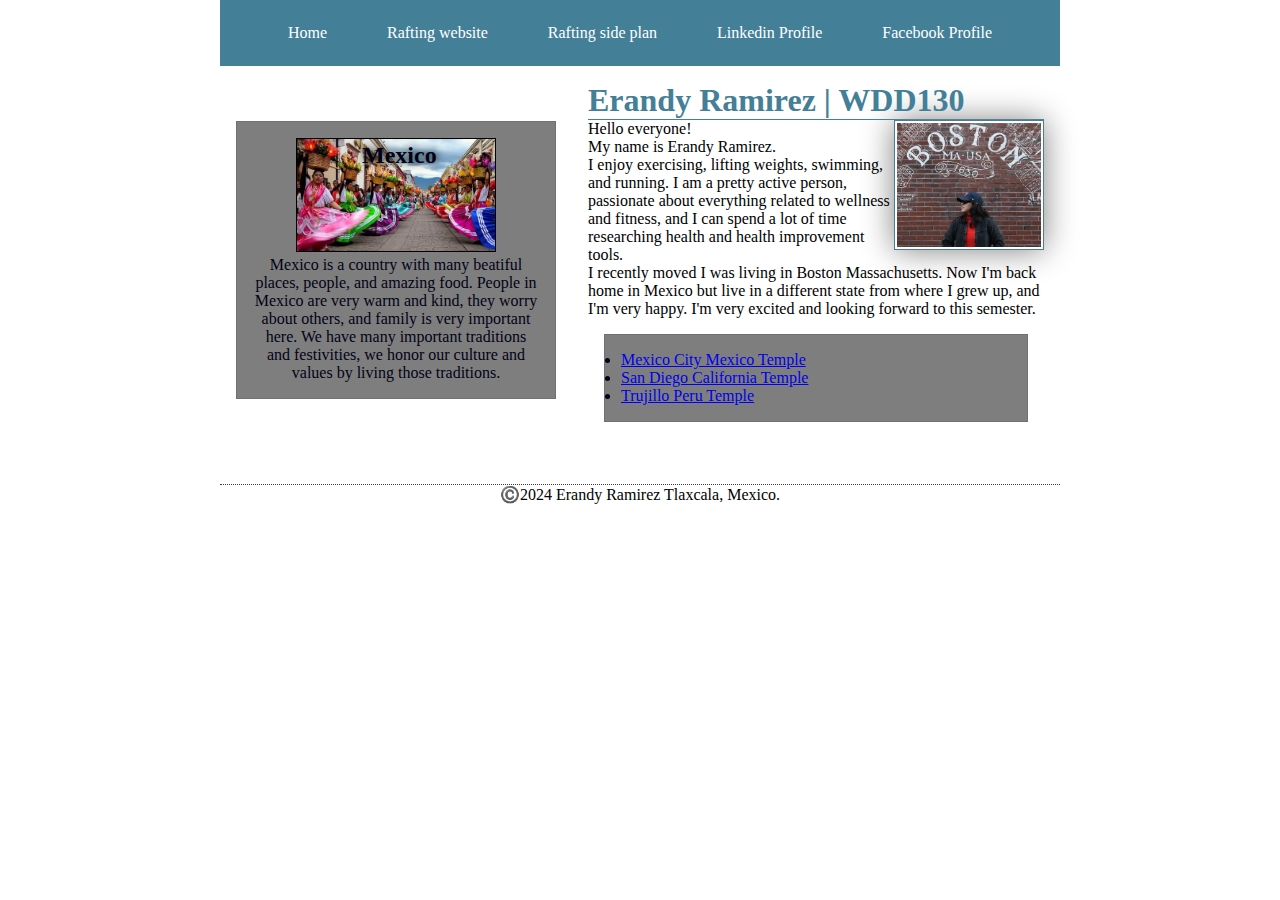
<file: index.html>
<!DOCTYPE html>
<html lang="en-US">
    <head>
        <meta charset="utf-8">
        <meta name="viewport" content="width=device-width,initial-scale=1.0">
        <title>Erandy Ramirez WDD 130</title>
        <meta name="description" content="Erandy's BYU-Idaho WDD130 home page.">
        <meta name="author" content="Erandy Ramirez">
        <link rel="stylesheet" href="styles/styles.css">
    </head>
    <body>
        <header>
            <nav>
                <a href="wwr/index.html" target="_blank">Home</a>
                <a href="wwr/index.html" target="_blank">Rafting website</a>
                <a href="wwr/site-plan-rafting.html" target="_blank">Rafting side plan</a>
                <a href="https://www.linkedin.com/in/erandyr/" target="_blank">Linkedin Profile</a>
                <a href="https://www.facebook.com/erandy.ramirez.7/" target="_blank">Facebook Profile</a>
            </nav>
        </header>
        <div class="grid">
            <main>
                <h1>Erandy Ramirez | WDD130</h1>
                <img src="images/profile_picture.webp" alt="Erandy Ramirez" width="200">
                <p>Hello everyone!</p>
                <p>My name is Erandy Ramirez. <br>
                    I enjoy exercising, lifting weights, swimming, and running. 
                    I am a pretty active person, passionate about everything 
                    related to wellness and fitness, and I can spend a lot of 
                    time researching health and health improvement tools.<br>
                    I recently moved I was living in Boston Massachusetts. Now I'm back home in Mexico 
                    but live in a different state from where I grew up, and I'm very happy. 
                    I'm very excited and looking forward to this semester.
                </p>
                <ul class="box">
                    <li><a href="https://www.churchofjesuschrist.org/temples/details/mexico-city-mexico-temple?lang=eng" target="_blank">Mexico City Mexico Temple</a></li>
                    <li><a href="https://www.churchofjesuschrist.org/temples/details/san-diego-california-temple?lang=eng" target="_blank">San Diego California Temple</a></li>
                    <li><a href="https://www.churchofjesuschrist.org/temples/details/trujillo-peru-temple?lang=eng" target="_blank">Trujillo Peru Temple</a></li>
                </ul>
            </main>
            <aside class="box">
                <h2>Mexico</h2>
                <img src="images/guelaguetza.webp" alt="Guelaguetza mexican celebration">
                <p>Mexico is a country with many beatiful places, people, and amazing food.
                    People in Mexico are very warm and kind, they worry about others, and family is very important here.
                    We have many important traditions and festivities, we honor our culture and values by living those traditions.
                </p>
            </aside>
        </div>
        <footer>
            <p>©️2024 Erandy Ramirez Tlaxcala, Mexico.</p>
        </footer>
    </body>
<!--07/08/2024-->
</html>
</file>
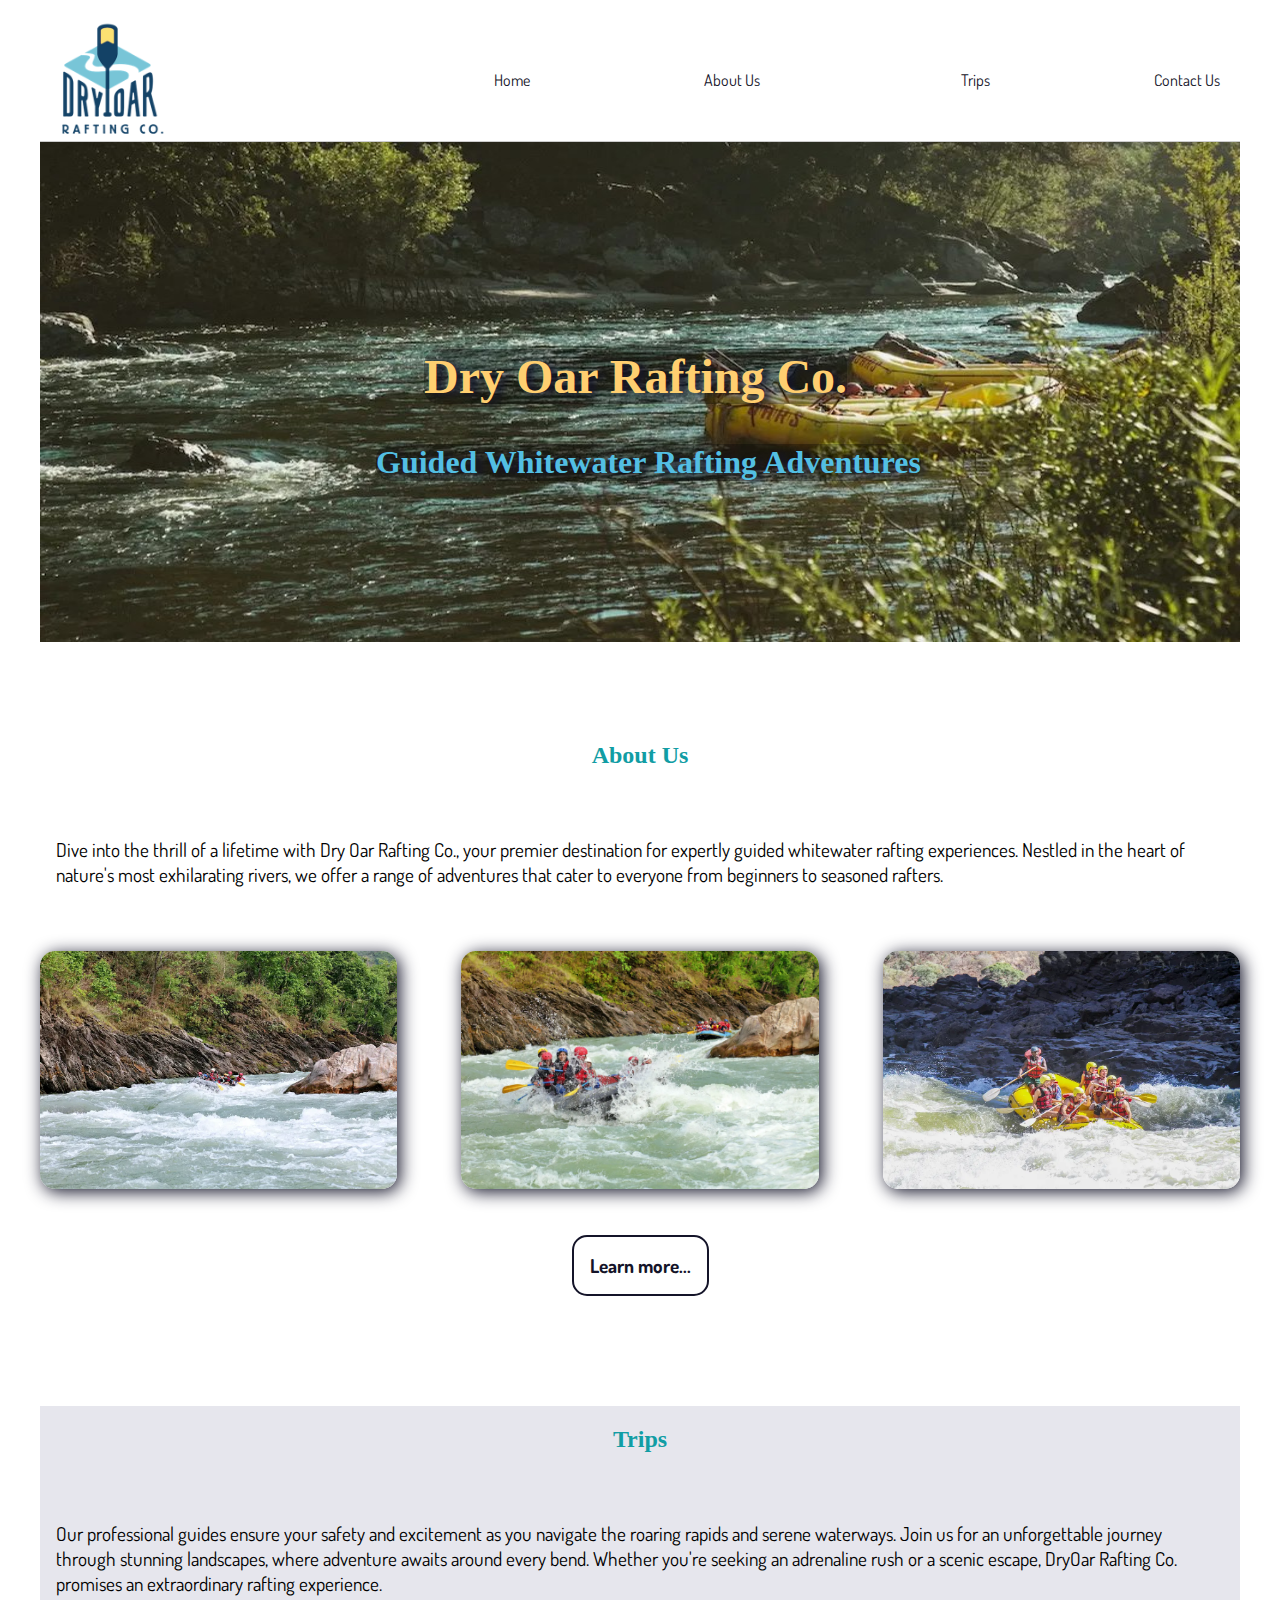
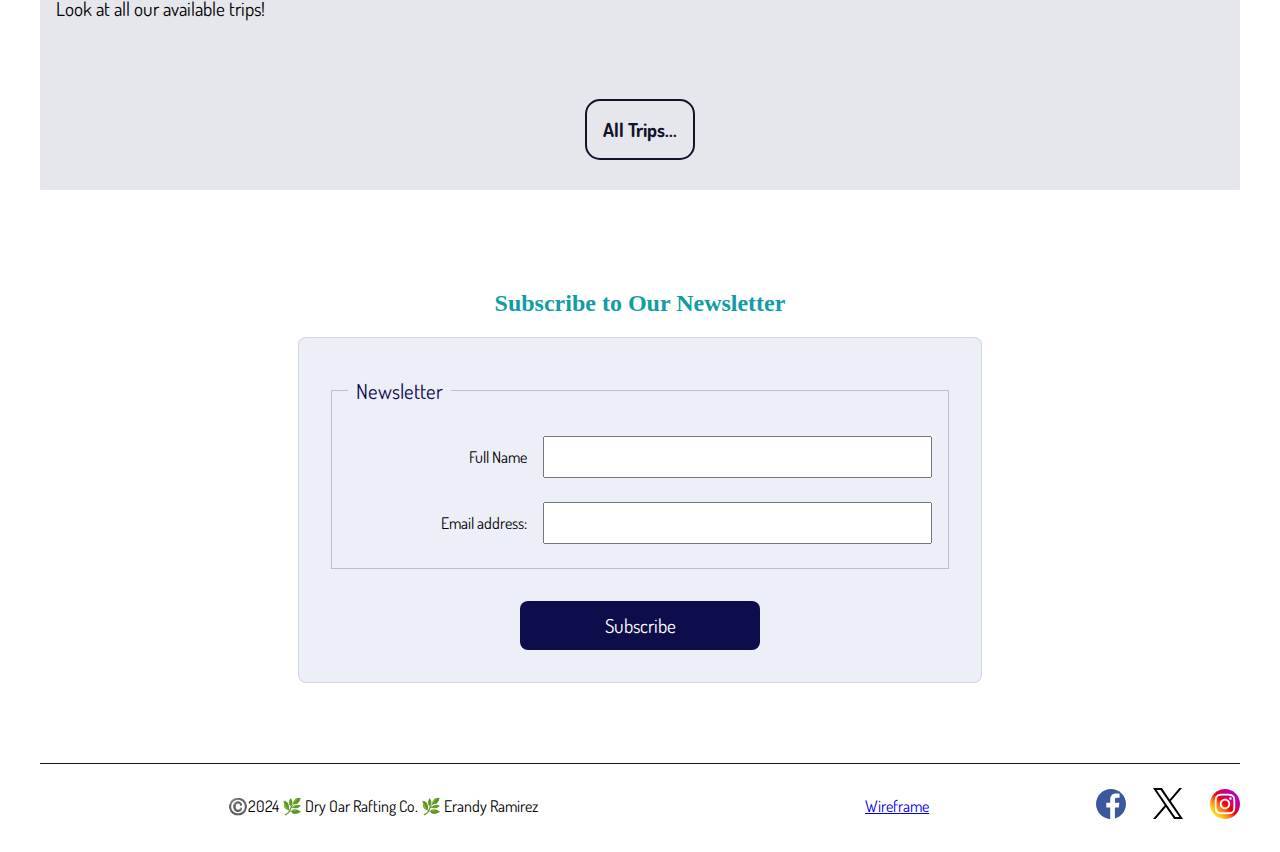
<file: wwr/index.html>
<!DOCTYPE html>
<html lang="en-US">
<head>
    <meta charset="UTF-8">
    <meta name="viewport" content="width=device-width, initial-scale=1.0">
    <title>Dry Oar Rafting Co. | Home Page</title>
    <meta name="description" content="Home Page which provide information about the company, link to Trips page, and form subscription to the newsletter.">
    <meta name="author" content="Erandy Ramirez">
    <link rel="stylesheet" href="styles/rafting.css">
</head>
<body class="homePageBody">
    <header class="grid headerHomePage">
        <img class="logoImg" src="images/dryoarlogo3.png" alt="Dry Oar Logo">
        <nav>
            <ul class="flex navigation">
                <li><a href="index.html">Home</a></li>
                <li><a href="about.html">About Us</a></li>
                <li><a href="trips.html">Trips</a></li>
                <li><a href="contact.html">Contact Us</a></li>
            </ul>
        </nav>
    </header>
    <main>
        <div class="homePageHeroImg">
            <img src="images/trips2.jpg" alt="Whitewater rafting image">
            <h1>Dry Oar Rafting Co.</h1>
            <h2>Guided Whitewater Rafting Adventures</h2>
        </div>
        <div class="gridContainer">
            <h2>About Us</h2>
            <p>
                Dive into the thrill of a lifetime with Dry Oar Rafting Co., 
                your premier destination for expertly guided whitewater rafting experiences. 
                Nestled in the heart of nature's most exhilarating rivers, we offer a 
                range of adventures that cater to everyone from beginners to seasoned rafters.
            </p>
            <div class="introImagesContainer">
                <img class="introImg" src="images/trips1.webp" alt="Whitewater rafting image">
                <img class="introImg" src="images/trips3.webp" alt="Whitewater rafting image">
                <img class="introImg" src="images/trips4.webp" alt="Whitewater rafting image">
            </div>
            <p><a class="homePageLink" href="about.html" target="_blank">Learn more...</a></p>
        </div>
        <div class="gridContainer divTrips">
            <h2>Trips</h2>
            <p>
                Our professional guides ensure your safety and excitement as you navigate the 
                roaring rapids and serene waterways. Join us for an unforgettable journey 
                through stunning landscapes, where adventure awaits around every bend. 
                Whether you're seeking an adrenaline rush or a scenic escape, DryOar Rafting Co.
                promises an extraordinary rafting experience.<br>
                Look at all our available trips!
            </p>
            <p>
                <a class="homePageLink" href="trips.html" target="_blank">All Trips...</a>
            </p>
        </div>
        <div class="gridContainer">
            <h2>Subscribe to Our Newsletter</h2>
            <form class="feedbackForm">
                <fieldset>
                    <legend>Newsletter</legend>
                    <div class="form-item column2">
                        <label for="fullname">Full Name</label>
                        <input id="fullname" type="text" name="fullname">
                    </div>
                    <div class="form-item column2">
                        <label for="email">Email address:</label>
                        <input id="email" type="email" name="email">
                    </div>
                </fieldset>
                <div class="divButton">
                    <button type="submit">Subscribe</button>
                </div>
            </form>
        </div>
    </main>
    <footer class="footerStyle2">
        <p>©️2024 🌿 Dry Oar Rafting Co. 🌿 Erandy Ramirez</p>
        <p><a href="images/home-page-wireframe.png" target="_blank">Wireframe</a></p>
        <nav class="sociallinks">
            <a href="https://www.facebook.com">
                <img class="mediaImg" src="images/facebook.svg" alt="Facebook">
            </a>
            <a href="https://x.com/">
                <img class="mediaImg" src="images/twitter_x.svg" alt="X">
            </a>
            <a href="https://www.instagram.com/">
                <img class="mediaImg" src="images/instagram.svg" alt="Instagram">
            </a>
        </nav>
    </footer>
</body>
</html>
</file>
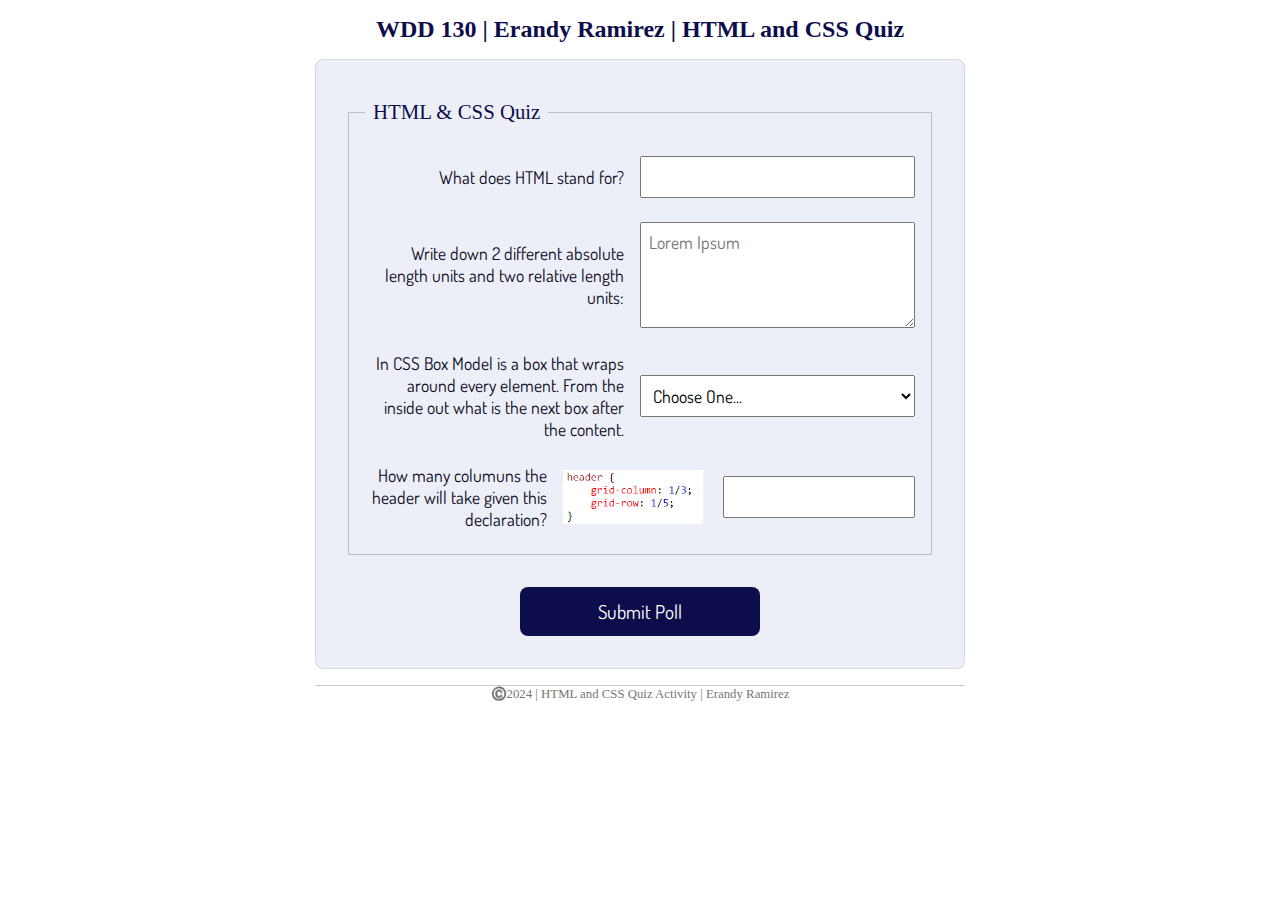
<file: quiz.html>
<!DOCTYPE html>
<html lang="en-US">
<head>
    <meta charset="UTF-8">
    <meta name="viewport" content="width=device-width, initial-scale=1.0">
    <title>Erandy Ramirez | HTML and CSS Quiz</title>
    <meta name="description" content="HTML and CSS form quiz">
    <meta name="author" content="Erandy Ramirez">
    <link rel="stylesheet" href="styles/quiz.css">
</head>
<body>
    <header>
        <h1>WDD 130 | Erandy Ramirez | HTML and CSS Quiz</h1>
    </header>
    <main>
        <form>
            <fieldset>
                <legend>HTML & CSS Quiz</legend>
                <div class="form-item column2">
                    <label for="q1">What does HTML stand for?</label>
                    <input id="q1" type="text" name="q1">
                </div>
                <div class="form-item column2">
                    <label for="q2">Write down 2 different absolute length units and two relative length units:</label>
                    <textarea name="q2" id="q2" rows="4" placeholder="Lorem Ipsum"></textarea>
                </div>
                <div class="form-item column2">
                    <label for="q3">In CSS Box Model is a box that wraps around every element. 
                        From the inside out what is the next box after the content.
                    </label>
                    <select name="q3" id="q3">
                        <option value="" selected disabled>Choose One...</option>
                        <option value="margin">Margin</option>
                        <option value="padding">Padding</option>
                        <option value="width">Width</option>
                        <option value="border">Border</option>
                        <option value="height">Height</option>
                    </select>
                </div>       
                <div class="form-item column3">
                    <label for="q4">How many columuns the header will take given this declaration? </label>
                    <img src="images/quiz_example.png" class="quizImg" alt="example of css declaration">
                    <input type="number" name="q4" id="q4">
                </div>      
            </fieldset>
            <div class="divButton">
                <button type="submit">Submit Poll</button>
            </div>
        </form>
    </main>
    <footer>
        <p>©️2024 | HTML and CSS Quiz Activity | Erandy Ramirez</p>
    </footer>
</body>
</html>
</file>
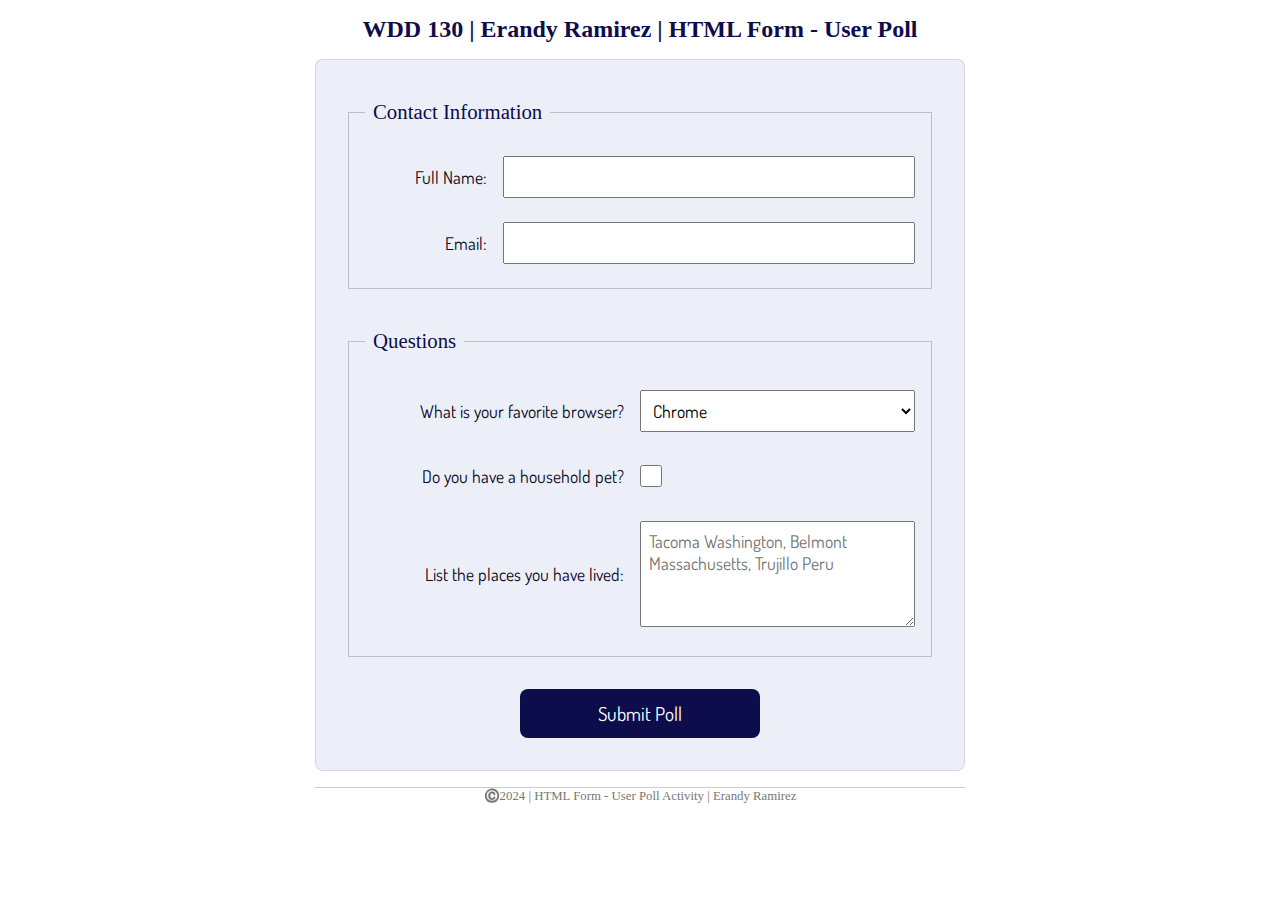
<file: week5/poll-form.html>
<!DOCTYPE html>
<html lang="en-US">
<head>
    <meta charset="UTF-8">
    <meta name="viewport" content="width=device-width, initial-scale=1.0">
    <title>WDD 130 | HTML Form - User Poll</title>
    <link rel="stylesheet" href="styles/poll-form.css">
</head>
<body>
    <header>
        <h1>WDD 130 | Erandy Ramirez | HTML Form - User Poll</h1>
    </header>
    <main>
        <form>
            <fieldset>
                <legend>Contact Information</legend>
                <div class="form-item column2">
                    <label for="fullname">Full Name:</label>
                    <input id="fullname" type="text" name="fullname">
                </div>
                <div class="form-item column2">
                    <label for="useremail">Email:</label>
                    <input type="email" name="useremail" id="useremail">
                </div>
            </fieldset>
            <fieldset>
                <legend>Questions</legend>
                <div class="form-item column1">
                    <label for="browser">What is your favorite browser?</label>
                    <select name="browser" id="browser">
                        <option value="chrome">Chrome</option>
                        <option value="firefox">Firefox</option>
                        <option value="safari">Safari</option>
                        <option value="edge">Edge</option>
                        <option value="brave">Brave</option>
                        <option value="other">Other</option>
                    </select>
                </div>                
                <div class="form-item column1">
                    <label for="pet">Do you have a household pet?</label>
                    <input type="checkbox" name="pet" id="pet">
                </div>
                <div class="form-item column1">
                    <label for="feedback">List the places you have lived:</label>
                    <textarea name="feedback" id="feedback" rows="4" placeholder="Tacoma Washington, Belmont Massachusetts, Trujillo Peru"></textarea>
                </div>
            </fieldset>
            <div class="divButton">
                <button type="submit">Submit Poll</button>
            </div>
        </form>
    </main>
    <footer>
        <p>©️2024 | HTML Form - User Poll Activity | Erandy Ramirez</p>
    </footer>
</body>
</html>
</file>
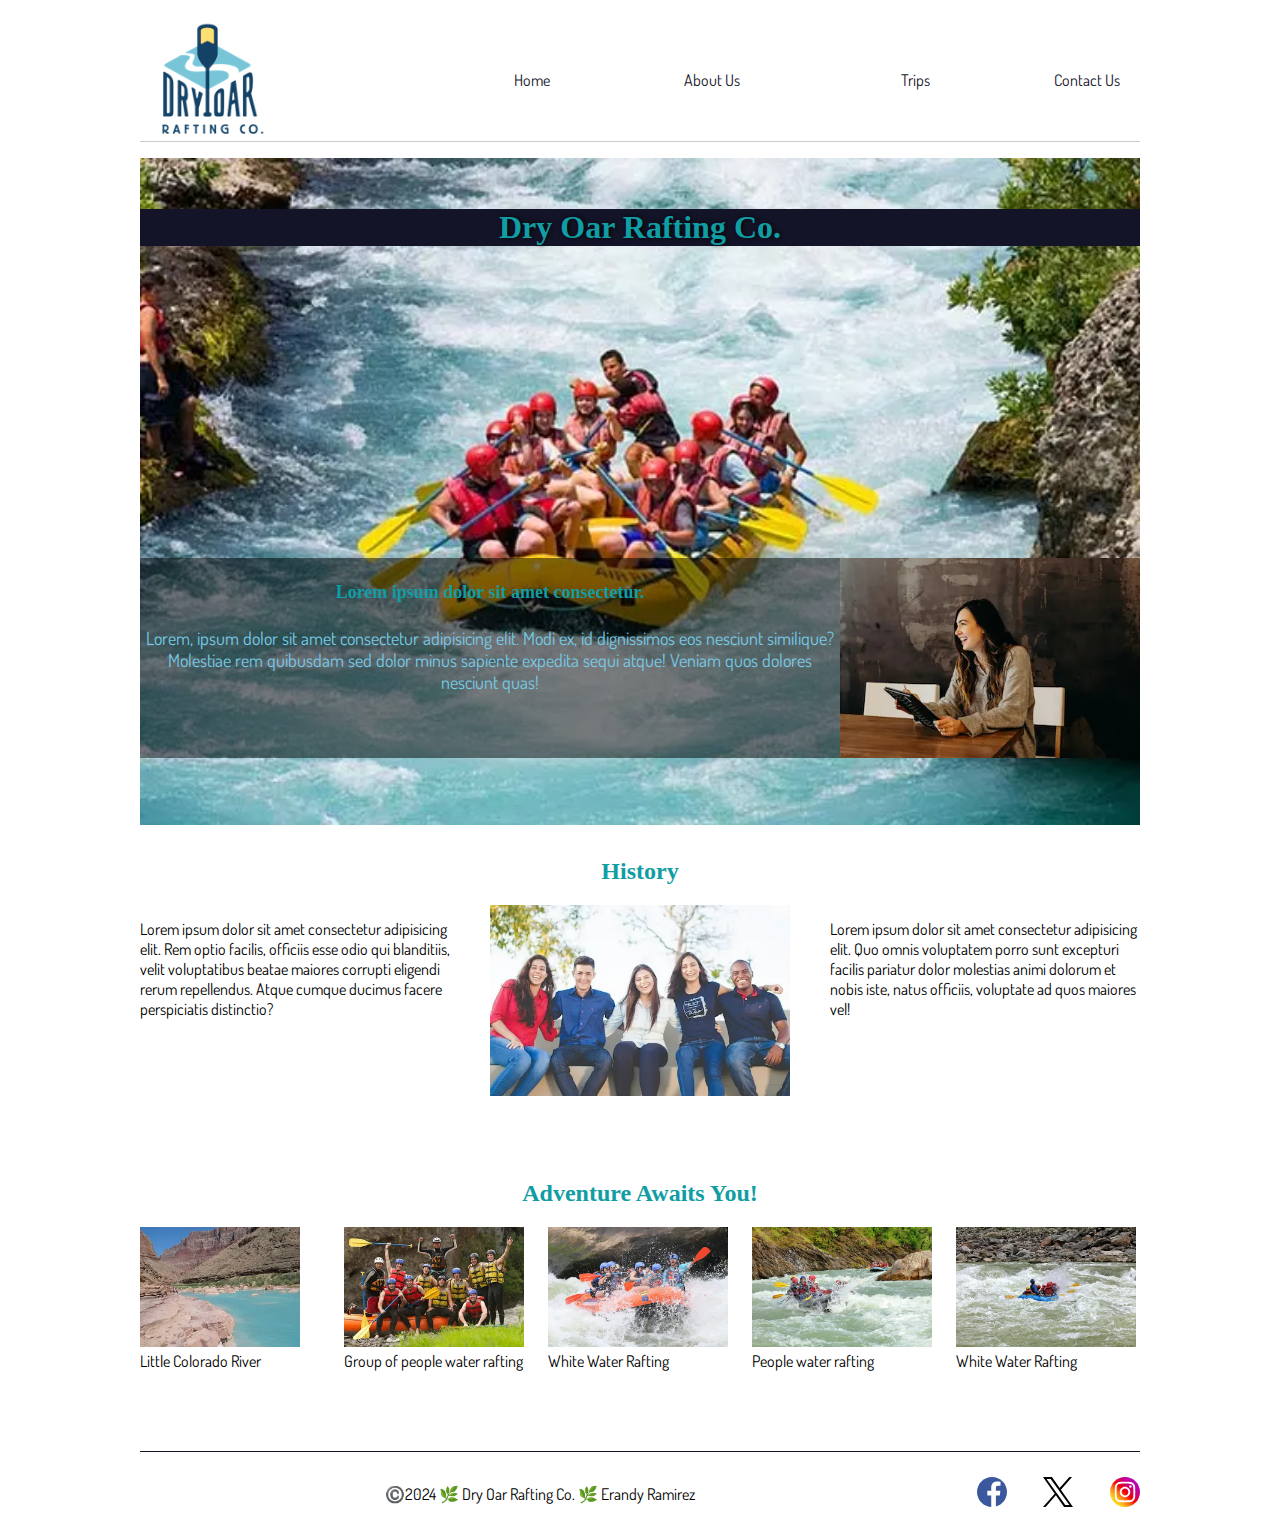
<file: wwr/about.html>
<!DOCTYPE html>
<html lang="en-US">
<head>
    <meta charset="UTF-8">
    <meta name="viewport" content="width=device-width, initial-scale=1.0">
    <title>Dry Oar Rafting Co. | About Us</title>
    <meta name="description" content="About Us Page which provide contact information, history, adventure sites, and other promotions.">
    <meta name="author" content="Erandy Ramirez">
    <link rel="stylesheet" href="styles/rafting.css">
</head>
<body>
    <header class="grid">
        <img class="logoImg" src="images/dryoarlogo3.png" alt="Dry Oar Logo">
        <nav>
            <ul class="flex navigation">
                <li><a href="index.html">Home</a></li>
                <li><a href="about.html">About Us</a></li>
                <li><a href="trips.html">Trips</a></li>
                <li><a href="contact.html">Contact Us</a></li>
            </ul>
        </nav>
    </header>
    <main>
        <div class="hero">
            <img class="heroImg" src="images/hero_image.webp" alt="White water rafting image">
            <h1 class="siteH1">Dry Oar Rafting Co.</h1>
            <article class="articleAboutUs">
                <img class="imgEmployee" src="images/happy_image.webp" alt="Happy client Image" width="200">
                <h4>Lorem ipsum dolor sit amet consectetur.</h4>
                <p>
                    Lorem, ipsum dolor sit amet consectetur adipisicing elit. 
                    Modi ex, id dignissimos eos nesciunt similique? Molestiae 
                    rem quibusdam sed dolor minus sapiente expedita sequi 
                    atque! Veniam quos dolores nesciunt quas!
                </p>
            </article>
        </div>      
        <section class="grid sectionHistory">
            <p class="historyColumn">
                Lorem ipsum dolor sit amet consectetur adipisicing elit. 
                Rem optio facilis, officiis esse odio qui blanditiis, 
                velit voluptatibus beatae maiores corrupti eligendi 
                rerum repellendus. Atque cumque ducimus facere perspiciatis distinctio?
            </p>
            <div class="historyColumn">
                <h2>History</h2>
                <img class="historyImg" src="images/history_image.jpg" alt="Immage of group of people">
            </div>
            <p class="historyColumn">
                Lorem ipsum dolor sit amet consectetur adipisicing elit. 
                Quo omnis voluptatem porro sunt excepturi facilis pariatur 
                dolor molestias animi dolorum et nobis iste, natus officiis, 
                voluptate ad quos maiores vel!
            </p>
        </section>
        <section class="sectionAdventure">
            <h2>Adventure Awaits You!</h2>
            <div class="col12">
                <figure>
                    <img class="adventureImg" src="images/rafting_img1.webp" alt="Little Colorado River Image">
                    <figcaption>Little Colorado River</figcaption>
                </figure>
                <figure>
                    <img class="adventureImg" src="images/rafting_img2.webp" alt="White water rafting image">
                    <figcaption>Group of people water rafting</figcaption>
                </figure>
                <figure>
                    <img class="adventureImg" src="images/rafting_img3.webp" alt="White water rafting image">
                    <figcaption>White Water Rafting</figcaption>
                </figure>
                <figure>
                    <img class="adventureImg" src="images/rafting_img4.webp" alt="White water rafting image">
                    <figcaption>People water rafting</figcaption>
                </figure>
                <figure>
                    <img class="adventureImg" src="images/rafting_img5.webp" alt="White water rafting image">
                    <figcaption>White Water Rafting</figcaption>
                </figure>               
            </div>
        </section>
    </main>
    <footer class="footerStyle">
        <p>©️2024 🌿 Dry Oar Rafting Co. 🌿 Erandy Ramirez</p>
        <nav class="sociallinks">
            <a href="https://www.facebook.com">
                <img class="mediaImg" src="images/facebook.svg" alt="Facebook">
            </a>
            <a href="https://x.com/">
                <img class="mediaImg" src="images/twitter_x.svg" alt="X">
            </a>
            <a href="https://www.instagram.com/">
                <img class="mediaImg" src="images/instagram.svg" alt="Instagram">
            </a>
        </nav>
    </footer>
</body>
</html>
</file>
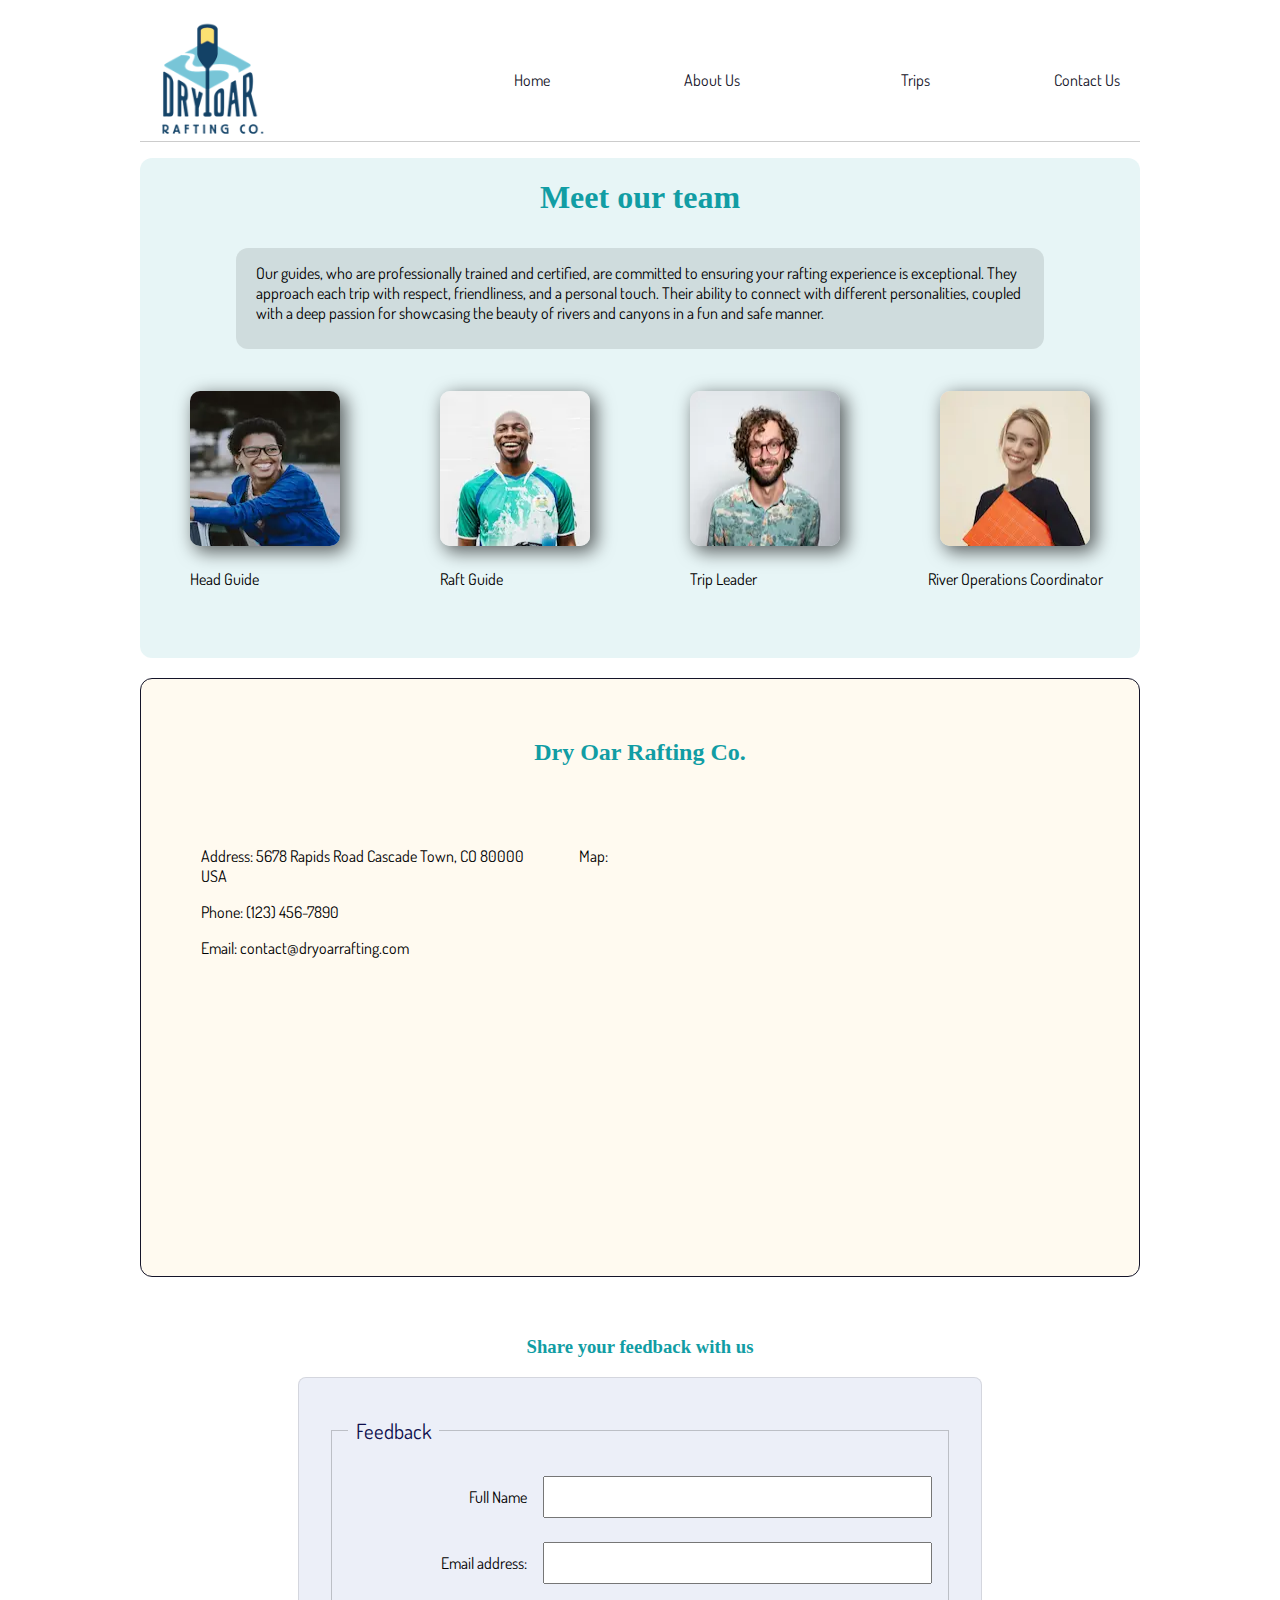
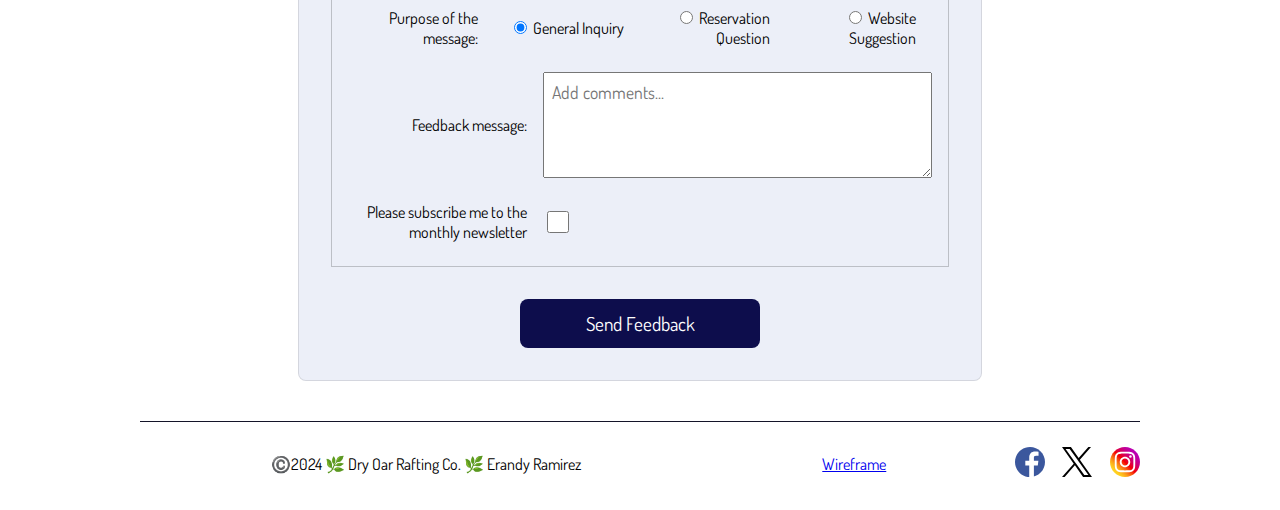
<file: wwr/contact.html>
<!DOCTYPE html>
<html lang="en-US">
<head>
    <meta charset="UTF-8">
    <meta name="viewport" content="width=device-width, initial-scale=1.0">
    <title>Dry Oar Rafting Co. | Contact Page</title>
    <meta name="description" content="Contact Page which provides contact information.">
    <meta name="author" content="Erandy Ramirez">
    <link rel="stylesheet" href="styles/rafting.css">
</head>
<body>
    <header class="grid">
        <img class="logoImg" src="images/dryoarlogo3.png" alt="Dry Oar Logo">
        <nav>
            <ul class="flex navigation">
                <li><a href="index.html">Home</a></li>
                <li><a href="about.html">About Us</a></li>
                <li><a href="trips.html">Trips</a></li>
                <li><a href="contact.html">Contact Us</a></li>
            </ul>
        </nav>
    </header>
    <main>
        <div class="containerEmployees">
            <h1>Meet our team</h1>
            <p>
                Our guides, who are professionally trained and certified, 
                are committed to ensuring your rafting experience is exceptional. 
                They approach each trip with respect, friendliness, and a personal touch. 
                Their ability to connect with different personalities, 
                coupled with a deep passion for showcasing the beauty of 
                rivers and canyons in a fun and safe manner.</p>
            <div class="imagesContainer">
                <figure class="employeeFigure">
                    <img src="images/employee1.webp" alt="Head Guide Image">
                    <figcaption>Head Guide</figcaption>
                </figure>
                <figure class="employeeFigure">
                    <img src="images/employee2.webp" alt="Raft Guide Image">
                    <figcaption>Raft Guide</figcaption>
                </figure>
                <figure class="employeeFigure">
                    <img src="images/employee3.webp" alt="Trip Leader Image">
                    <figcaption>Trip Leader</figcaption>
                </figure>
                <figure class="employeeFigure">
                    <img src="images/employee4.webp" alt="River Operations Coordinator Image">
                    <figcaption>River Operations Coordinator</figcaption>
                </figure>
            </div>
        </div>
        <div class="infoContainer">
            <h2>Dry Oar Rafting Co.</h2>
            <div class="contactInfo">
                <div>
                    <p>
                        Address: 5678 Rapids Road
                        Cascade Town, CO 80000
                        USA
                    </p>
                    <p>Phone: (123) 456-7890</p>
                    <p>Email:  contact@dryoarrafting.com</p>
                </div>
                <div class="mapConatainer">
                    <p>Map: </p>
                    <iframe src="https://www.google.com/maps/embed?pb=!1m14!1m12!1m3!1d18227.566830315733!2d-120.03533187310741!3d37.824450660881176!2m3!1f0!2f0!3f0!3m2!1i1024!2i768!4f13.1!5e0!3m2!1ses-419!2smx!4v1721799320880!5m2!1ses-419!2smx" allowfullscreen="" loading="lazy" referrerpolicy="no-referrer-when-downgrade"></iframe>
                </div>
            </div>
        </div>
        <div class="containerFeedback">
            <h3>Share your feedback with us</h3>
            <form class="feedbackForm">
                <fieldset>
                    <legend>Feedback</legend>
                    <div class="form-item column2">
                        <label for="q1">Full Name</label>
                        <input id="q1" type="text" name="q1">
                    </div>
                    <div class="form-item column2">
                        <label for="q2">Email address:</label>
                        <input id="q2" type="email" name="q2">
                    </div>
                    <div class="form-item column4">
                        <label>Purpose of the message:</label>
                        <label for="inquiry">
                            <input type="radio" name="inquiry" id="inquiry" value="inquiry" checked>
                            General Inquiry
                        </label>
                        <label for="question">
                            <input type="radio" name="question" id="question" value="question">
                            Reservation Question
                        </label>
                        <label for="suggestion">
                            <input type="radio" name="suggestion" id="suggestion" value="suggestion">
                            Website Suggestion
                        </label>
                    </div>       
                    <div class="form-item column2">
                        <label for="feedback">Feedback message:</label>
                        <textarea name="feedback" id="feedback" rows="4" placeholder="Add comments..."></textarea>
                    </div>    
                    <div class="form-item column2">
                        <label for="newsletter">Please subscribe me to the monthly newsletter</label>
                        <input type="checkbox" name="newsletter" id="newsletter">
                    </div>
                </fieldset>
                <div class="divButton">
                    <button type="submit">Send Feedback</button>
                </div>
            </form>
        </div>
    </main>
    <footer class="footerStyle2">
        <p>©️2024 🌿 Dry Oar Rafting Co. 🌿 Erandy Ramirez</p>
        <p><a href="https://app.moqups.com/CT34KAuJ1D0khaBEADvpbwOuuVBBCQR7/view/page/ad64222d5?ui=0" target="_blank">Wireframe</a></p>
        <nav class="sociallinks">
            <a href="https://www.facebook.com">
                <img class="mediaImg" src="images/facebook.svg" alt="Facebook">
            </a>
            <a href="https://x.com/">
                <img class="mediaImg" src="images/twitter_x.svg" alt="X">
            </a>
            <a href="https://www.instagram.com/">
                <img class="mediaImg" src="images/instagram.svg" alt="Instagram">
            </a>
        </nav>
    </footer>
</body>
</html>
</file>
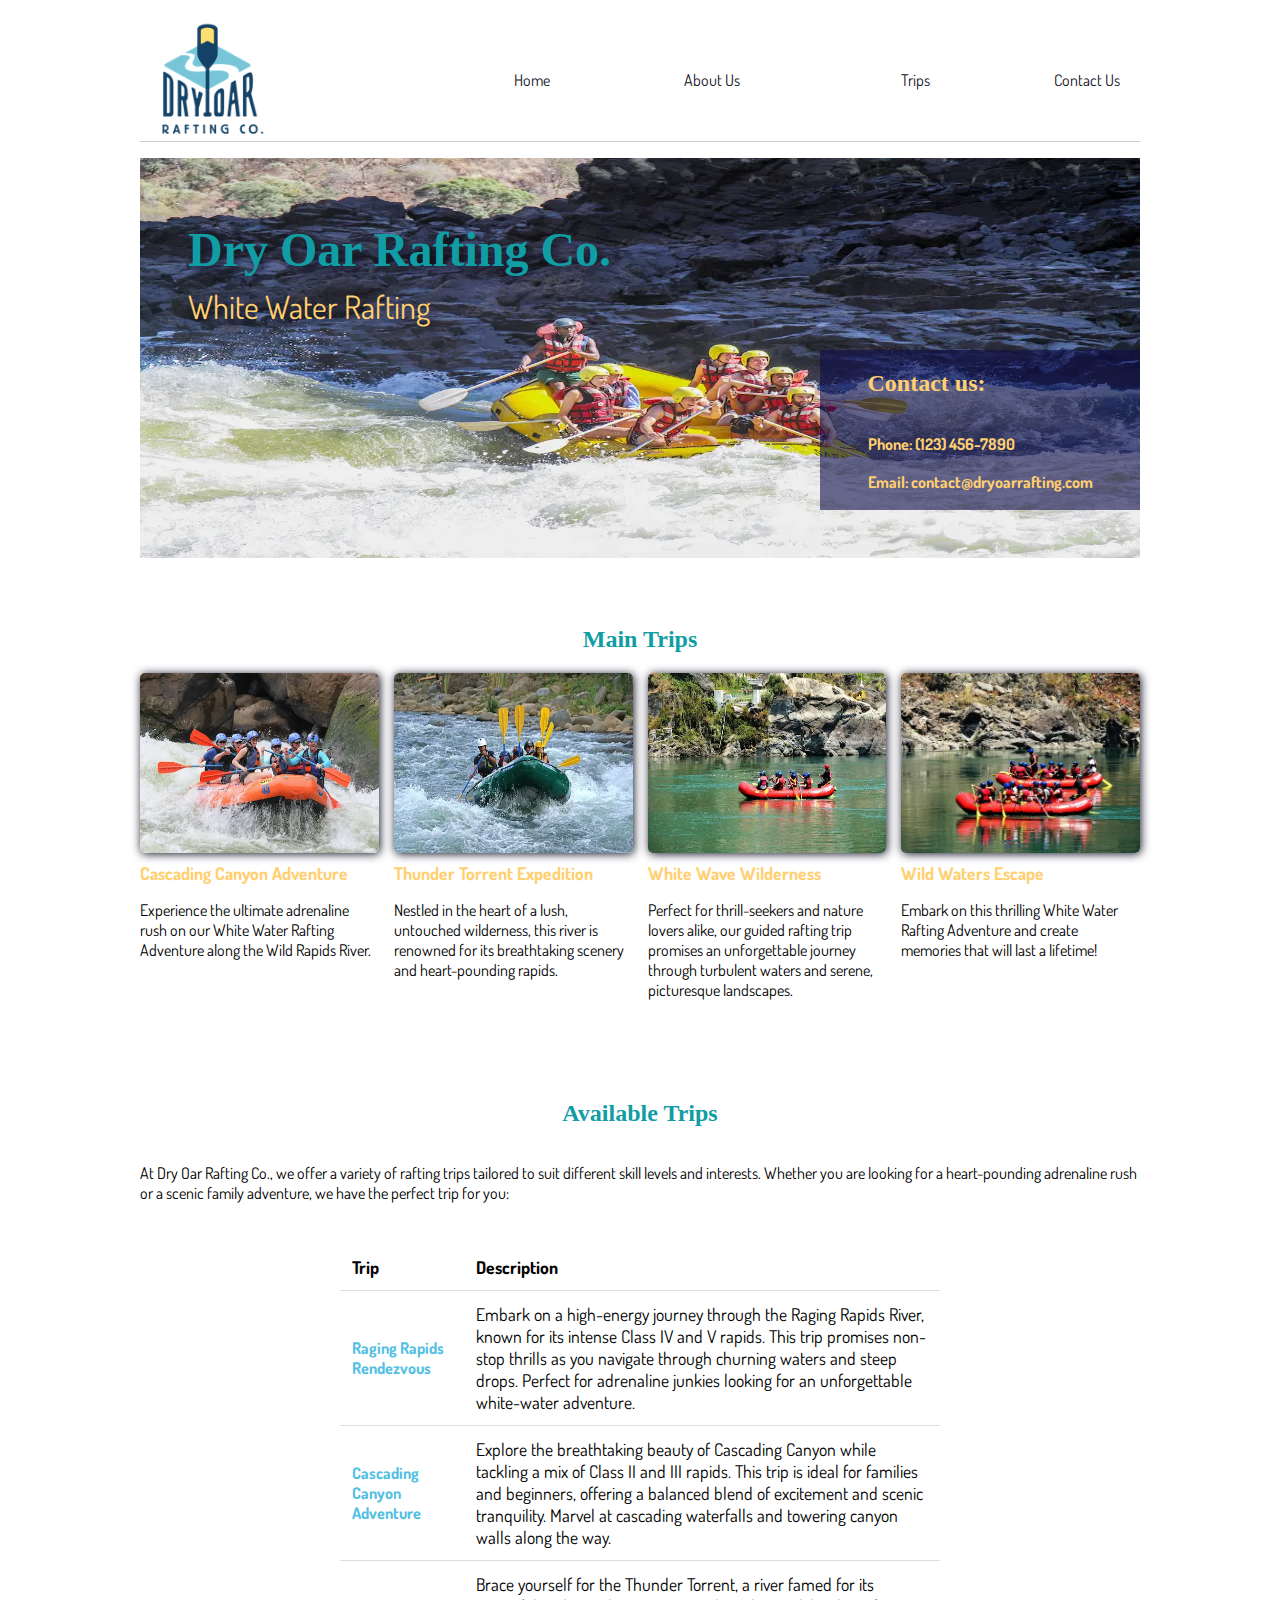
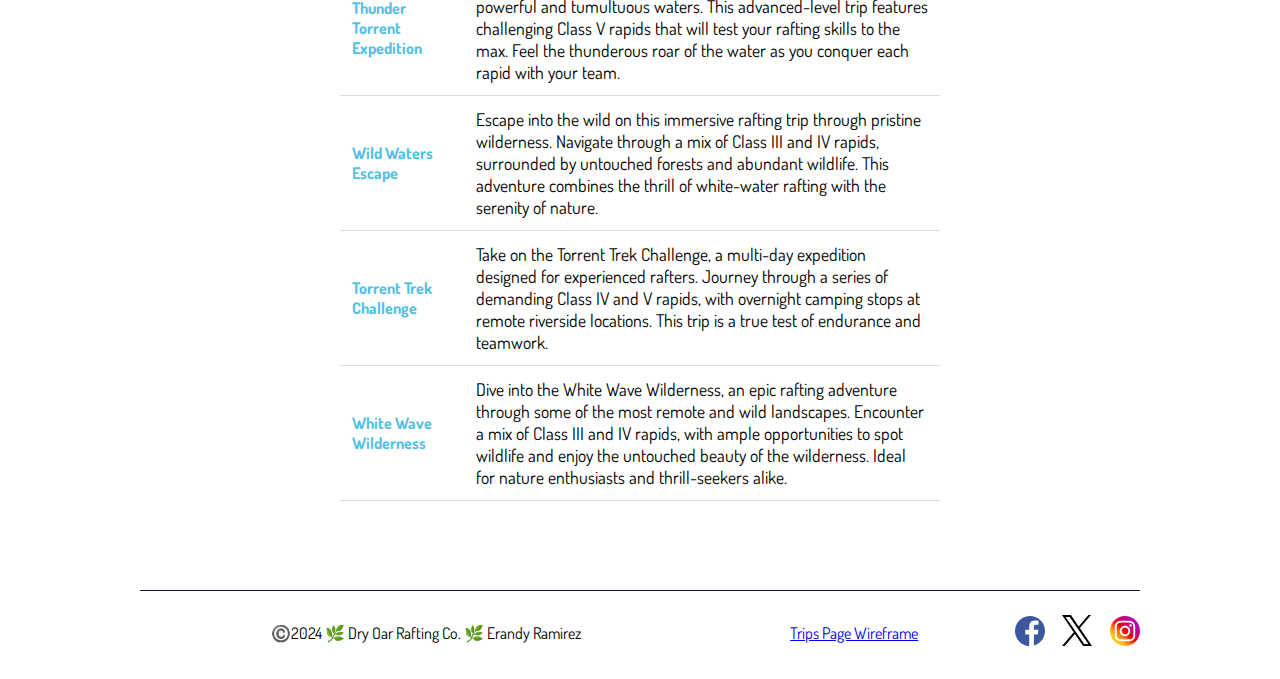
<file: wwr/trips.html>
<!DOCTYPE html>
<html lang="en-US">
<head>
    <meta charset="UTF-8">
    <meta name="viewport" content="width=device-width, initial-scale=1.0">
    <title>Dry Oar Rafting Co. | Trips Page</title>
    <meta name="description" content="Trips Page which provide products, adventure sites, and other promotions.">
    <meta name="author" content="Erandy Ramirez">
    <link rel="stylesheet" href="styles/rafting.css">
</head>
<body>
    <header class="grid">
        <img class="logoImg" src="images/dryoarlogo3.png" alt="Dry Oar Logo">
        <nav>
            <ul class="flex navigation">
                <li><a href="index.html">Home</a></li>
                <li><a href="about.html">About Us</a></li>
                <li><a href="trips.html">Trips</a></li>
                <li><a href="contact.html">Contact Us</a></li>
            </ul>
        </nav>
    </header>
    <main>
        <div class="heroImgContainer">
            <img src="images/trips4.webp" alt="White water rafting image">
            <div>
                <h1>Dry Oar Rafting Co.</h1>
                <p>White Water Rafting</p>
            </div>
            <div class="contactTrips">
                <a href="contact.html" target="_blank"><h2>Contact us:</h2></a>
                <a href="contact.html" target="_blank">Phone: (123) 456-7890</a>
                <a href="contact.html" target="_blank">Email:  contact@dryoarrafting.com</a>
            </div>
        </div>
        <div class="mainTripsContainer">
            <h2>Main Trips</h2>
            <div class="mainTripsImgs">
                <div>
                    <figure>
                        <img class="tripImg" src="images/trips5.webp" alt="Available trips image">
                        <figcaption>Cascading Canyon Adventure</figcaption>
                    </figure>
                    <p>
                        Experience the ultimate adrenaline rush on our White Water Rafting 
                        Adventure along the Wild Rapids River.
                    </p>
                </div>
                <div>
                    <figure>
                        <img class="tripImg" src="images/trips6.webp" alt="Available trips image">
                        <figcaption>Thunder Torrent Expedition</figcaption>
                    </figure>   
                    <p>
                        Nestled in the heart of a lush, untouched wilderness, 
                        this river is renowned for its breathtaking scenery and heart-pounding rapids.
                    </p>
                </div>
                <div>
                    <figure>
                        <img class="tripImg" src="images/trips7.webp" alt="Available trips image">
                        <figcaption>White Wave Wilderness</figcaption>
                    </figure>
                    <p>
                        Perfect for thrill-seekers and nature lovers alike, 
                        our guided rafting trip promises an unforgettable journey 
                        through turbulent waters and serene, picturesque landscapes.
                    </p>
                </div>
                <div>
                    <figure>
                        <img class="tripImg" src="images/trips8.webp" alt="Available trips image">
                        <figcaption>Wild Waters Escape</figcaption>
                    </figure>   
                    <p>
                        Embark on this thrilling White Water Rafting 
                        Adventure and create memories that will last a lifetime!
                    </p>
                </div> 
            </div>
        </div>
        <div class="availableTrips">
            <h2>Available Trips</h2>
            <p>
                At Dry Oar Rafting Co., we offer a variety of rafting trips tailored to 
                suit different skill levels and interests. Whether you are looking for a 
                heart-pounding adrenaline rush or a scenic family adventure, we have the perfect trip for you:
            </p>
            <div class="containerTripsTable">
                <table>
                    <tr>
                        <th>Trip</th>
                        <th>Description</th>
                    </tr>
                    <tr>
                        <td class="tripName">Raging Rapids Rendezvous</td>
                        <td>
                            Embark on a high-energy journey through the Raging Rapids River, 
                            known for its intense Class IV and V rapids. 
                            This trip promises non-stop thrills as you navigate through 
                            churning waters and steep drops. Perfect for adrenaline junkies 
                            looking for an unforgettable white-water adventure.
                        </td>
                    </tr>
                    <tr>
                        <td class="tripName">Cascading Canyon Adventure</td>
                        <td>
                            Explore the breathtaking beauty of Cascading Canyon while tackling 
                            a mix of Class II and III rapids. This trip is ideal for families 
                            and beginners, offering a balanced blend of excitement and scenic 
                            tranquility. Marvel at cascading waterfalls and towering canyon 
                            walls along the way.</td>
                    </tr>
                    <tr>
                        <td class="tripName">Thunder Torrent Expedition</td>
                        <td>
                            Brace yourself for the Thunder Torrent, a river famed for its powerful 
                            and tumultuous waters. This advanced-level trip features challenging 
                            Class V rapids that will test your rafting skills to the max. 
                            Feel the thunderous roar of the water as you conquer each rapid with your team.
                        </td>
                    </tr>
                    <tr>
                        <td class="tripName">Wild Waters Escape</td>
                        <td>
                            Escape into the wild on this immersive rafting trip through pristine wilderness. 
                            Navigate through a mix of Class III and IV rapids, surrounded by untouched forests 
                            and abundant wildlife. This adventure combines the thrill of white-water rafting 
                            with the serenity of nature.
                        </td>
                    </tr>
                    <tr>
                        <td class="tripName">Torrent Trek Challenge</td>
                        <td>
                            Take on the Torrent Trek Challenge, a multi-day expedition designed for experienced rafters. 
                            Journey through a series of demanding Class IV and V rapids, with overnight camping stops at 
                            remote riverside locations. This trip is a true test of endurance and teamwork.
                        </td>
                    </tr>
                    <tr>
                        <td class="tripName">White Wave Wilderness</td>
                        <td>
                            Dive into the White Wave Wilderness, an epic rafting adventure through some of the most 
                            remote and wild landscapes. Encounter a mix of Class III and IV rapids, with ample 
                            opportunities to spot wildlife and enjoy the untouched beauty of the wilderness. 
                            Ideal for nature enthusiasts and thrill-seekers alike.
                        </td>
                    </tr>
                </table>
            </div>
        </div>
    </main>
    <footer class="footerStyle2">
        <p>©️2024 🌿 Dry Oar Rafting Co. 🌿 Erandy Ramirez</p>
        <p><a href="images/trips_wireframe.png" target="_blank">Trips Page Wireframe</a></p>
        <nav class="sociallinks">
            <a href="https://www.facebook.com">
                <img class="mediaImg" src="images/facebook.svg" alt="Facebook">
            </a>
            <a href="https://x.com/">
                <img class="mediaImg" src="images/twitter_x.svg" alt="X">
            </a>
            <a href="https://www.instagram.com/">
                <img class="mediaImg" src="images/instagram.svg" alt="Instagram">
            </a>
        </nav>
    </footer>
</body>
</html>
</file>
<file: styles/styles.css>
* {
    margin: 0;
    padding: 0;
    box-sizing: border-box;
}
nav {
    display: flex;
    background-color: #438098;
    padding: 1rem;
    justify-content: space-evenly;
    align-content: center;
}

nav a {
    color: white;
    display: block;
    padding: 0.5rem;
    font-size: 1rem;
    text-decoration: none;
}

h1 {
    color: #438098;
    border-bottom: #438098 solid 0.1rem;
}

main img {
    width: 150px;
    height: auto;
    border: 1px solid #438098;
    padding: 2px;
    box-shadow: 0 0 30px gray;
    float: right;
}

p {
    padding: 0;
}

header, .grid, footer {
    max-width: 840px;
    margin: 0 auto;
}

main {
    grid-column: 2/3;
    margin: 1rem;
}

aside {
    position: relative;
    width: 20rem;
    text-align: center;
    grid-column: 1/2;
    grid-row: 1/2;
}

aside h2{
    position: absolute;
    top: 20px;
    left: 125px;
    text-shadow: #000 1px 0px 10px ;
}

aside img {
    width: 200px;
    height: auto;
    border: 1px solid #000;
}

footer {
    margin-top: 30px;
    border-top: 1px dotted #3e3b3b;
    text-align: center;
}

/*Class Selectors*/

.box {
    margin: 1rem;
    border: 1px solid rgba(0, 0, 0, 0.1);
    padding: 1rem;
    background-color: #7e7e7e;
    color: #020216;
}

.grid {
    display: grid;
    align-items: center;
}
</file>
<file: wwr/styles/rafting.css>
@import url('https://fonts.googleapis.com/css2?family=Dosis:wght@200..800&family=Nanum+Myeongjo&display=swap');

:root {
    --primary-color: rgb(17, 157, 164);
    --secondary-color: rgb(20, 20, 41);
    --accent1-color: rgb(255, 207, 112);
    --accent2-color: #53bfe3;
  
    --heading-font: 'Nanum', serif;
    --paragraph-font: 'Dosis', serif;
  
    --nav-background-color: #141429;
    --nav-link-color: #77C9E4;
    --nav-hover-link-color: #141429;
    --nav-hover-background-color: #FFCF70;
}


body {
    font-family: var(--paragraph-font);
    max-width: 1000px;
    padding: 20px;
    margin: 0 auto;
}

header {
    grid-template-columns: 1fr 4fr;
    margin-bottom: 1rem;
    align-items: center;
    border-bottom: 1px solid #ccc;
    max-width: 1000px;
}

h1, h2, h3, h4, h5, h6 {
    font-family: var(--heading-font);
    color: var(--primary-color);
}

nav {
    text-align: right;
}

nav ul {
    list-style: none;
}

section h2 {
    text-align: center;
}

figure {
    margin: 0;
}


/*Class Selectors*/

.grid {
    display: grid;
    align-items: center;
}

.flex {
    display: flex;
}

.logoImg {
    margin: 0 1rem 0 1rem;
	max-width: 7rem;
	height: auto;
}

.navigation li {
    flex: 1 1 100%;
}


.navigation a:hover {
	color:var(--accent1-color) ;
	font-weight: 700;
	text-decoration: underline;
}

.navigation a {
    display: block;
	color: var(--nav-background-color);
	padding: 20px;
	text-decoration: none;
}

.hero {
    position: relative;
    max-height: 600px;
    margin-bottom: 4rem;
}

.heroImg{
    display: block;
    width: 100%;
    height: auto;
}

.siteH1 {
    position: absolute;
    top: 30px;
    width: 100%;
    background: var(--nav-background-color);
    text-shadow: #000 1px 0px 5px ;
    text-align: center;
}

.articleAboutUs {
    position: absolute;
    top: 400px;    
    width: auto;
    font-size: 18px;
    color: var(--nav-link-color);
    background-color: rgba(0, 0, 0, 0.5);
    text-align: center;
}

.imgEmployee {
    float: right;
    width: 300px;
}

.sectionHistory {
    grid-template-columns: 1fr 1fr 1fr;
    gap: 35px;
    margin: 5rem auto;
}

.historyColumn {
    justify-self: center;
}

.historyImg {
    max-width: 300px;
}

.col12{
    display: grid;
    grid-template-columns: repeat(5, 1fr);
    gap: 20px;
}

.sectionAdventure{
    margin: 5rem auto;
}

.adventureImg{
    max-width: 12rem;
    height: 120px;        
}

.footerStyle {
    display: grid;
    grid-template-columns: 4fr 1fr;
    justify-content: center;
    border-top: var(--nav-background-color) solid 1px;
    padding-top: 1rem;
}

.footerStyle2 {
    display: grid;
    grid-template-columns: 2fr 1fr .5fr;
    justify-content: center;
    border-top: var(--nav-background-color) solid 1px;
    padding-top: 1rem;
}

footer p {
    text-align: center;
}

footer nav{
    display: grid;
    grid-template-columns: repeat(3, 1fr);
    align-items: center;
}

.mediaImg {
    max-width: 30px;
}


/* Contact page styles */

.containerEmployees { 
    display: grid;
    grid-template-rows: 1fr 2fr 4fr;
    gap: 10px;
    max-height: 500px;
    justify-content: center;
    background-color: rgba(17, 157, 164, 0.1);
    border-radius: 12px;
}

.containerEmployees h1 {
    justify-self: center;
}

.containerEmployees p {
    background-color: rgba(0, 0, 0, 0.1);
    border-radius: 12px;
    margin: 0 6rem 2rem;
    padding: 15px 20px;
}


.imagesContainer {
    display: grid;
    grid-template-columns: repeat(4, 1fr);
}

.employeeFigure {
    display: grid;
    justify-self: center;
    grid-template-rows: 2fr 1fr;
}

.employeeFigure img {
    width: 150px;
    height: 155px;
    justify-self: center;
    border-radius: 10px;
    box-shadow: 5px 5px 18px 1px rgba(0, 0, 0, 0.6);
}

.infoContainer {
    display: grid;
    grid-template-rows: 1fr 4fr;
    gap: 10px;
    justify-content: center;
    margin: 20px 0;
    padding: 40px 60px;
    border: 1px solid var(--secondary-color);
    border-radius: 12px;
    background-color: rgba(255, 207, 112, 0.1);
}

.infoContainer h2{
    justify-self: center;
}

.contactInfo {
    display: grid;
    grid-template-columns: 2fr 3fr;
    gap: 50px;
}


.containerFeedback {
    display: grid;
    margin: 40px 0;
}

.containerFeedback h3 {
    justify-self: center;
}

.feedbackForm {
    width: 650px;
    margin: 0 auto;
    padding: 1rem;
    border: 1px solid rgba(0, 0, 0, 0.1);
    border-radius: 0.5rem;
    background-color: #c7cfeb57;
    display: grid;
}
.feedbackForm fieldset {
    display: grid;
    grid-gap: .5rem;
    gap: .5rem;
    margin: 1rem;
    border: 1px solid rgba(0, 0, 0, 0.2);
    padding: 1rem;
}

.feedbackForm legend {
    padding: 0.5rem;
    color: rgb(13, 13, 76);
    font-size: 1.3rem;
}

.feedbackForm label,
.feedbackForm input,
.feedbackForm button,
.feedbackForm select,
.feedbackForm textarea {
    font-family: 'Dosis', sans-serif;
}

.feedbackForm label {
    text-align: right;
    padding-right: 1rem;
}

.feedbackForm input,
.feedbackForm select,
.feedbackForm textarea {
    padding: 0.5rem;
    font-size: 1.1rem;
}

.feedbackForm input[type="checkbox"] {
    width: 22px;
    height: 22px;
    vertical-align: bottom;
}

.divButton button {
    width: 15rem;
    margin: 1rem;
    background-color: rgb(13, 13, 76);
    color: #fff;
    border: none;
    border-radius: .5rem;
    padding: .75rem;
    font-size: 1.2rem;
}

.divButton button:hover {
    background-color: rgb(101, 170, 255);
}


.form-item {
    display: grid;
    align-items: center;

}

.column2 {
    grid-template-columns: 1fr 2fr;
    margin: .5rem 0;
}

.column3 {
    grid-template-columns: 2fr 1fr 1fr;
    margin: .5rem 0;
}

.column4 {
    grid-template-columns: repeat(4, 1fr);
    margin: .5rem 0;
}


.divButton {
    justify-self: center;
}

.mapConatainer iframe {
    border: 0;
    width: 500px;
    height: 350px;
}

.heroImgContainer {
    height: 400px;
    position: relative;
}

.heroImgContainer img {
    width: 100%;
    height: 100%;

}

.heroImgContainer h1{ 
    position: absolute;
    top: 2rem;
    left: 3rem;
    font-size: 3rem;
    text-shadow: 4px 4px 10px var(--secondary-color);
}

.heroImgContainer p {
    position: absolute;
    top: 6rem;
    left: 3rem;
    font-size: 2rem;
    text-shadow: 4px 4px 10px var(--secondary-color);
    color: var(--accent1-color);
}

.contactTrips {
    display: grid;
    position: absolute;
    top: 12rem;
    right: 0;
    width: 20rem;
    height: 10rem;
    background-color: rgba(13, 13, 76, 0.6);
    justify-content: space-around;
}

.contactTrips h2{
    color: var(--accent1-color);
}

.contactTrips a{
    text-decoration: none;
    color: var(--accent1-color);
    font-weight: bold;
    font-size: 1rem;
}

.contactTrips a:hover {
    color: var(--accent2-color);
}

.contactTrips h2:hover {
    color: var(--accent2-color);
}

.mainTripsContainer{
    display: grid;
    justify-content: center;
    margin: 3rem 0;
}

.mainTripsContainer h2 {
    justify-self: center;
}

.mainTripsImgs{
    display: grid;
    grid-template-columns: repeat(4, 1fr);
    gap: 15px;
}

.mainTripsImgs figcaption {
    color: var(--accent1-color);
    font-size: 1.1rem;
    font-weight: bold;
    padding-top: 5px;
}
.tripImg {
    width: 100%;
    height: 180px;
    box-shadow: 1px 1px 10px var(--secondary-color);
    border-radius: 5px;
}

.containerTripsTable{
    display: grid;
}

.containerTripsTable table {
    width: 600px;
    border-collapse: collapse;
    margin: 25px 0;
    font-size: 1.1rem;
    font-family: var(--paragraph-font);
    text-align: left;
    justify-self: center;
}
.containerTripsTable th, .containerTripsTable td {
    padding: 12px;
    border-bottom: 1px solid #ddd;
}

.availableTrips{
    display: grid;
    margin: 4rem 0;
}

.availableTrips h2 {
    justify-self: center;
}

.tripName {
    color: var(--accent2-color);
    font-size: 1rem;
    font-weight: bold;
}

/* Home Page Styles */

.homePageBody {
    max-width: 1200px;
}

.headerHomePage{
    margin: 0;
    max-width: 1200px;
}

.homePageHeroImg {
    position: relative;
    height: 500px;
}

.homePageHeroImg img {
    width: 100%;
    height: 100%;
}

.homePageHeroImg h1 {
    position: absolute;
    top: 35%;
    left: 32%;
    color: var(--accent1-color);
    text-shadow: 6px 2px 7px var(--secondary-color);
    background-color: rgba(0, 0, 0, 0.3);
    border-radius: 15px;
    font-size: 3rem;
}

.homePageHeroImg h2 {
    position: absolute;
    top: 55%;
    left: 28%;
    color: var(--accent2-color);
    text-shadow: 6px 2px 7px var(--secondary-color);
    background-color: rgba(0, 0, 0, 0.3);
    border-radius: 15px;
    font-size: 2rem;
}

.gridContainer {
    display: grid;
    margin: 5rem 0;
}

.gridContainer h2{
    justify-self: center;
}

.gridContainer p{
    justify-self: center;
    font-size: 1.2rem;
    padding: 0 1rem;
    margin: 3rem 0;
}

.introImagesContainer {
    max-width: 1200px;
    display: grid;
    grid-template-columns: repeat(3, 1fr);
    gap: 4rem;
    margin: 1rem 0;
}

.introImg {
    width: 100%;
    border-radius: 15px;
    box-shadow: 3px 3px 17px var(--secondary-color);
}

.homePageLink {
    text-decoration: none;
    font-weight: bold;
    font-size: 1.2rem;
    color: var(--secondary-color);
    border: 2px solid var(--secondary-color);
    padding: 1rem;
    border-radius: 15px;
}

.homePageLink:hover{
    color: var(--accent2-color);
    border: 2px solid var(--accent2-color);
}

.divTrips {
    background-color: rgba(13, 13, 76, 0.1)
}
</file>
<file: styles/quiz.css>
@import url('https://fonts.googleapis.com/css2?family=Dosis:wght@200..800&family=Nanum+Myeongjo&display=swap');


* {
    margin: 0;
    padding: 0;
    box-sizing: border-box;
}

body {
    font-family: 'Nanum', serif;
    font-size: 1.1rem;
    color:rgb(12, 10, 31);
    background-color: #fff
}
    
header {
    margin: 0 auto;
    width: 650px;
}

h1 {
    margin: 1rem;
    font-size: 1.5rem;
    color: rgb(13, 13, 76);
    text-align: center;
}

form {
    width: 650px;
    margin: 0 auto;
    padding: 1rem;
    border: 1px solid rgba(0, 0, 0, 0.1);
    border-radius: 0.5rem;
    background-color: #c7cfeb57;
    display: grid;
}
fieldset {
    display: grid;
    grid-gap: .5rem;
    gap: .5rem;
    margin: 1rem;
    border: 1px solid rgba(0, 0, 0, 0.2);
    padding: 1rem;
}

legend {
    padding: 0.5rem;
    color: rgb(13, 13, 76);
    font-size: 1.3rem;
}

label,
input,
button,
select,
textarea {
    font-family: 'Dosis', sans-serif;
}

label {
    text-align: right;
    padding-right: 1rem;
}

input,
select,
textarea {
    padding: 0.5rem;
    font-size: 1.1rem;
}

input[type="checkbox"] {
    width: 22px;
    height: 22px;
    vertical-align: bottom;
}

button {
    width: 15rem;
    margin: 1rem;
    background-color: rgb(13, 13, 76);
    color: #fff;
    border: none;
    border-radius: .5rem;
    padding: .75rem;
    font-size: 1.2rem;
}

button:hover {
    background-color: rgb(101, 170, 255);
}

footer{
    margin: 1rem auto 0;
    width: 650px;
    text-align: center;
    font-size: 0.8rem;
    color: #777;
    border-top: 1px solid #ccc;
}

.form-item {
    display: grid;
    align-items: center;

}

.column2 {
    grid-template-columns: 1fr 1fr;
    margin: .5rem 0;
}

.column3 {
    grid-template-columns: 2fr 1fr 1fr;
    margin: .5rem 0;
}


.divButton {
    justify-self: center;
}

.quizImg {
    padding-right: 20px;
    width: 10rem;
}
</file>
<file: week5/styles/poll-form.css>
@import url('https://fonts.googleapis.com/css2?family=Dosis:wght@200..800&family=Nanum+Myeongjo&display=swap');


* {
    margin: 0;
    padding: 0;
    box-sizing: border-box;
}

body {
    font-family: 'Nanum', serif;
    font-size: 1.1rem;
    color:rgb(12, 10, 31);
    background-color: #fff
}
    
header {
    margin: 0 auto;
    width: 650px;
}

h1 {
    margin: 1rem;
    font-size: 1.5rem;
    color: rgb(13, 13, 76);
    text-align: center;
}

form {
    width: 650px;
    margin: 0 auto;
    padding: 1rem;
    border: 1px solid rgba(0, 0, 0, 0.1);
    border-radius: 0.5rem;
    background-color: #c7cfeb57;
    display: grid;
}
fieldset {
    display: grid;
    grid-gap: .5rem;
    gap: .5rem;
    margin: 1rem;
    border: 1px solid rgba(0, 0, 0, 0.2);
    padding: 1rem;
}

legend {
    padding: 0.5rem;
    color: rgb(13, 13, 76);
    font-size: 1.3rem;
}

label,
input,
button,
select,
textarea {
    font-family: 'Dosis', sans-serif;
}

label {
    text-align: right;
    padding-right: 1rem;
}

input,
select,
textarea {
    padding: 0.5rem;
    font-size: 1.1rem;
}

input[type="checkbox"] {
    width: 22px;
    height: 22px;
    vertical-align: bottom;
}

button {
    width: 15rem;
    margin: 1rem;
    background-color: rgb(13, 13, 76);
    color: #fff;
    border: none;
    border-radius: .5rem;
    padding: .75rem;
    font-size: 1.2rem;
}

button:hover {
    background-color: rgb(101, 170, 255);
}

footer{
    margin: 1rem auto 0;
    width: 650px;
    text-align: center;
    font-size: 0.8rem;
    color: #777;
    border-top: 1px solid #ccc;
}



.form-item {
    display: grid;
    align-items: center;

}

.column1 {
    grid-template-columns: 1fr 1fr;
    margin: .8rem 0;
}

.column2 {
    grid-template-columns: 1fr 3fr;
    margin: .5rem 0;
}

.divButton {
    justify-self: center;
}
</file>
